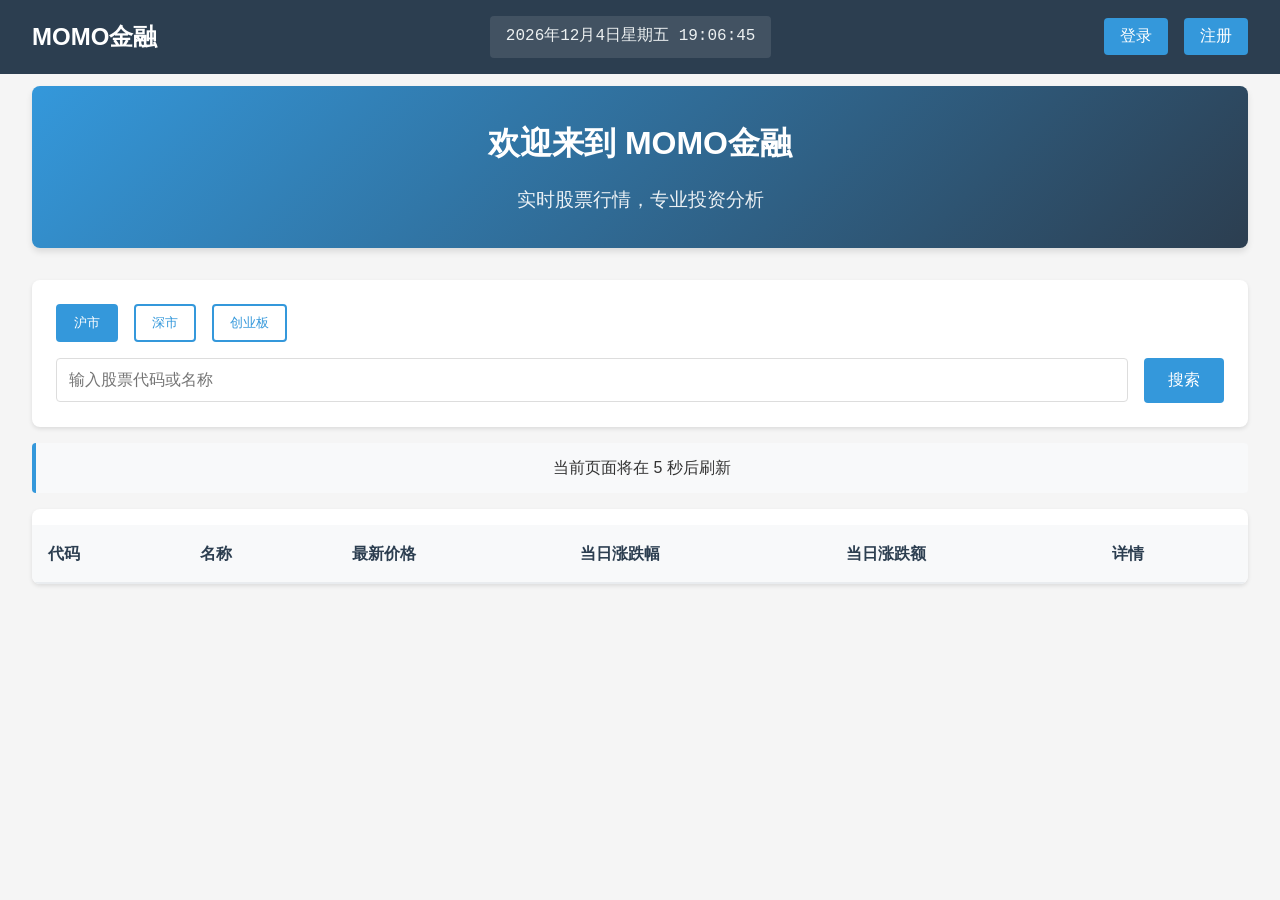
<file: html/index.html>
<!DOCTYPE html>
<html lang="zh-CN">
<head>
    <meta charset="UTF-8">
    <meta name="viewport" content="width=device-width, initial-scale=1.0">
    <title>MOMO金融 - 股票行情</title>
    <link rel="stylesheet" href="../css/style.css">
    <link rel="stylesheet" href="../css/guest.css">
</head>
<body>
    <!-- 导航栏 -->
    <nav class="navbar">
        <div class="navbar-brand">MOMO金融</div>
        <div class="navbar-clock" id="real-time-clock"></div>
        <div class="navbar-actions">
            <button id="login-btn">登录</button>
            <button id="register-btn">注册</button>
        </div>
    </nav>
    
    <!-- 主内容 -->
    <main class="main-content">
        <!-- 欢迎 -->
        <div class="welcome-section">
            <div class="welcome-title">欢迎来到 MOMO金融</div>
            <div class="welcome-subtitle">实时股票行情，专业投资分析</div>
        </div>

        <!-- 搜索区域 -->
        <div class="search-section">
            <div class="market-tabs">
                <button class="market-tab active" data-market="sh">沪市</button>
                <button class="market-tab" data-market="sz">深市</button>
                <button class="market-tab" data-market="cy">创业板</button>
            </div>
            <div class="stock-search">
                <input type="text" id="stock-search-input" placeholder="输入股票代码或名称">
                <button id="stock-search-btn">搜索</button>
            </div>
        </div>
        
        <!-- 刷新提示 -->
        <div class="refresh-notice">
            当前页面将在 <span id="refresh-countdown">5</span> 秒后刷新
        </div>
        
        <!-- 大盘表格 -->
        <div class="market-table-container">
            <table id="market-table">
                <thead>
                    <tr>
                        <th>代码</th>
                        <th>名称</th>
                        <th>最新价格</th>
                        <th>当日涨跌幅</th>
                        <th>当日涨跌额</th>
                        <th>详情</th>
                    </tr>
                </thead>
                <tbody id="market-table-body">
                    <!-- 动态填充 -->
                </tbody>
            </table>
        </div>
    </main>
    
    <!-- 股票详情模态框 -->
    <div id="stock-modal" class="modal hidden"></div>
    
    <script src="../js/jquery-3.6.0.min.js"></script>
    <script src="../js/chart.min.js"></script>
    <script src="../js/main.js"></script>
    <script src="../js/guest.js"></script>
</body>
</html>
</file>
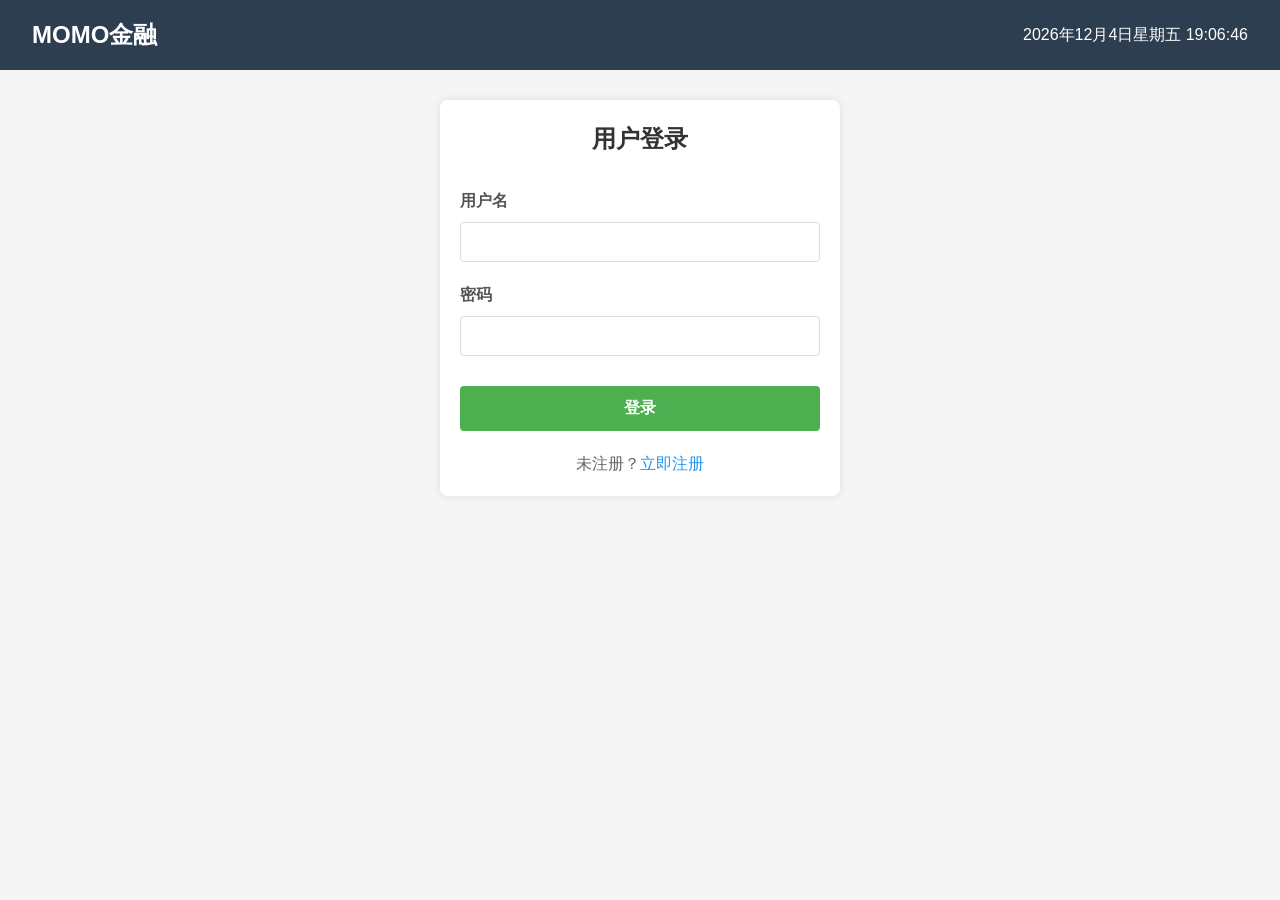
<file: html/login.html>
<!DOCTYPE html>
<html lang="zh-CN">
<head>
    <meta charset="UTF-8">
    <meta name="viewport" content="width=device-width, initial-scale=1.0">
    <title>登录 - MOMO金融</title>
    <link rel="stylesheet" href="../css/style.css">
    <link rel="stylesheet" href="../css/auth.css">
</head>
<body>
    <!-- 导航栏 -->
    <nav class="navbar">
        <div class="navbar-brand">MOMO金融</div>
        <div class="navbar-clock" id="real-time-clock"></div>
    </nav>

    <!-- 登录表单 -->
    <div class="auth-container">
        <h2 class="auth-title">用户登录</h2>
        <form id="login-form">
            <div class="auth-form">
                <div class="form-group">
                    <label>用户名</label>
                    <input type="text" id="username" name="username" required>
                </div>
                <div class="form-group">
                    <label>密码</label>
                    <input type="password" id="password" name="password" required>
                </div>
            </div>
            <div class="auth-actions">
                <button type="submit" class="btn-submit">登录</button>
            </div>
            <div class="auth-link">
                未注册？<a href="register.html">立即注册</a>
            </div>
        </form>
    </div>

    <script src="../js/jquery-3.6.0.min.js"></script>
    <script src="../js/main.js"></script>
    <script src="../js/auth.js"></script>
</body>
</html>
</file>
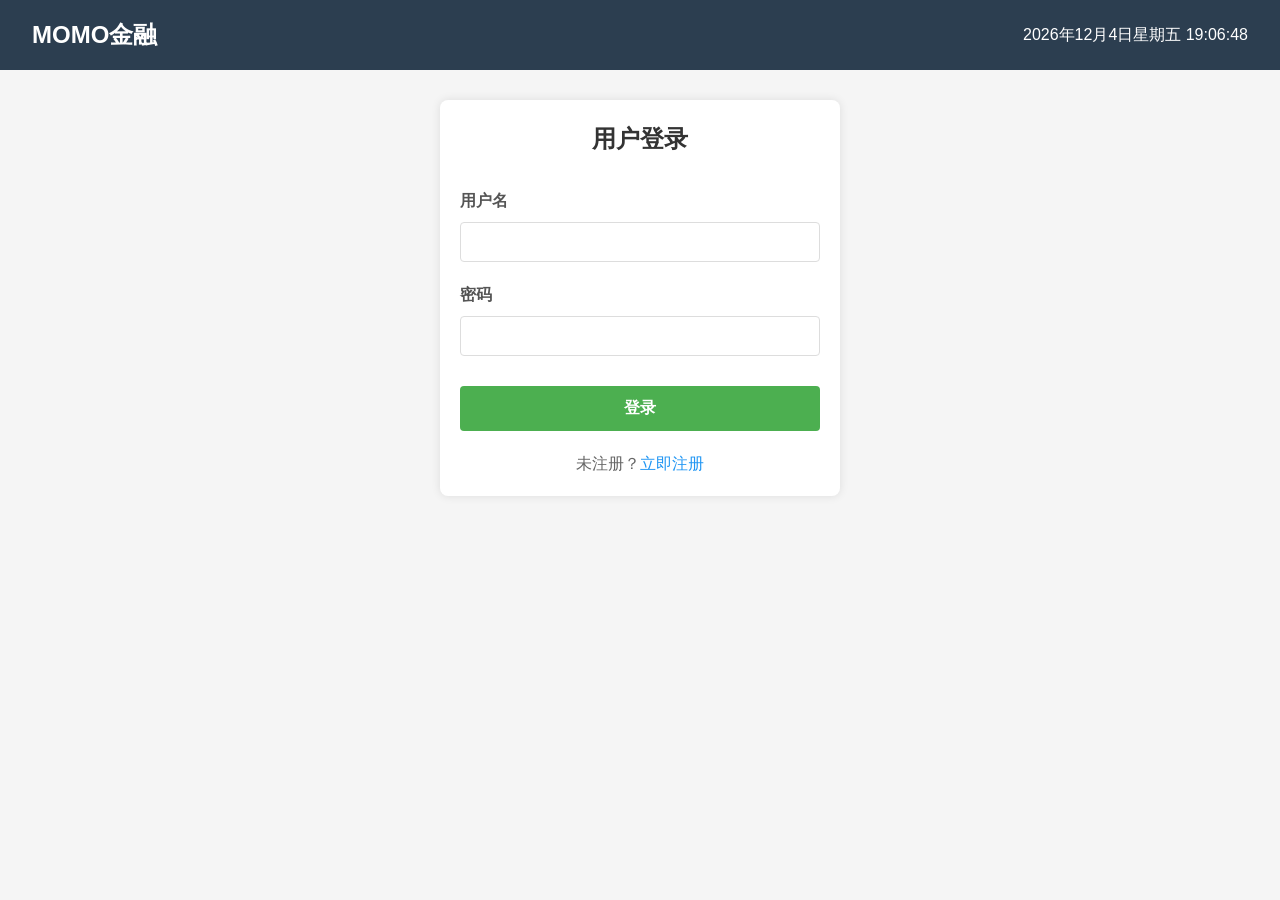
<file: html/portfolio.html>
<!DOCTYPE html>
<html lang="zh-CN">
<head>
    <meta charset="UTF-8">
    <meta name="viewport" content="width=device-width, initial-scale=1.0">
    <title>持仓查看 - MOMO金融</title>
    <link rel="stylesheet" href="../css/style.css">
    <link rel="stylesheet" href="../css/guest.css">
    <link rel="stylesheet" href="../css/user.css">
    <link rel="stylesheet" href="../css/portfolio.css">
</head>
<body>
    <!-- 导航栏 -->
    <nav class="navbar">
        <div class="navbar-brand">MOMO金融</div>
        <div class="navbar-clock" id="real-time-clock"></div>
        <div class="navbar-actions">
            <a href="user.html" class="nav-btn">首页</a>
            <a href="portfolio.html" class="nav-btn active">持仓查看</a>
            <a href="profile.html" class="nav-btn">我的</a>
        </div>
    </nav>

    <!-- 主内容区域 -->
    <main class="main-content">
        <!-- 页面标题 -->
        <div class="page-header">
            <h1>我的持仓</h1>
            <div class="user-info">
                欢迎，<span id="username-display">用户</span>！ | 
                账户余额：<span id="balance-display">0.00</span> 元
            </div>
        </div>

        <!-- 刷新提示 -->
        <div class="refresh-notice">
            当前页面将在 <span id="refresh-countdown">5</span> 秒后刷新
        </div>

        <!-- 持仓统计 -->
        <div class="portfolio-summary">
            <div class="summary-card">
                <div class="summary-label">持仓总数</div>
                <div class="summary-value" id="total-positions">0</div>
            </div>
            <div class="summary-card">
                <div class="summary-label">总成本</div>
                <div class="summary-value" id="total-cost">0.00</div>
            </div>
            <div class="summary-card">
                <div class="summary-label">总市值</div>
                <div class="summary-value" id="total-market-value">0.00</div>
            </div>
            <div class="summary-card">
                <div class="summary-label">总盈亏</div>
                <div class="summary-value" id="total-profit-loss">0.00</div>
            </div>
        </div>

        <!-- 持仓表格 -->
        <div class="portfolio-table-container">
            <div class="table-header">
                <h2>持仓明细</h2>
                <button id="refresh-btn" class="refresh-btn">手动刷新</button>
            </div>
            
            <div class="table-wrapper">
                <table id="portfolio-table">
                    <thead>
                        <tr>
                            <th>股票代码</th>
                            <th>股票名称</th>
                            <th>持仓数量</th>
                            <th>买入均价</th>
                            <th>最新价格</th>
                            <th>持仓成本</th>
                            <th>当前市值</th>
                            <th>盈亏金额</th>
                            <th>盈亏比例</th>
                        </tr>
                    </thead>
                    <tbody id="portfolio-table-body">
                        <!-- 动态填充 -->
                    </tbody>
                </table>
            </div>
            
            <!-- 空状态 -->
            <div id="empty-state" class="empty-state hidden">
                <div class="empty-icon">📊</div>
                <div class="empty-text">暂无持仓数据</div>
                <div class="empty-subtext">您还没有任何股票持仓</div>
                <a href="user.html" class="btn-primary">去交易</a>
            </div>
        </div>
    </main>

    <script src="../js/jquery-3.6.0.min.js"></script>
    <script src="../js/main.js"></script>
    <script src="../js/portfolio.js"></script>
</body>
</html>
</file>
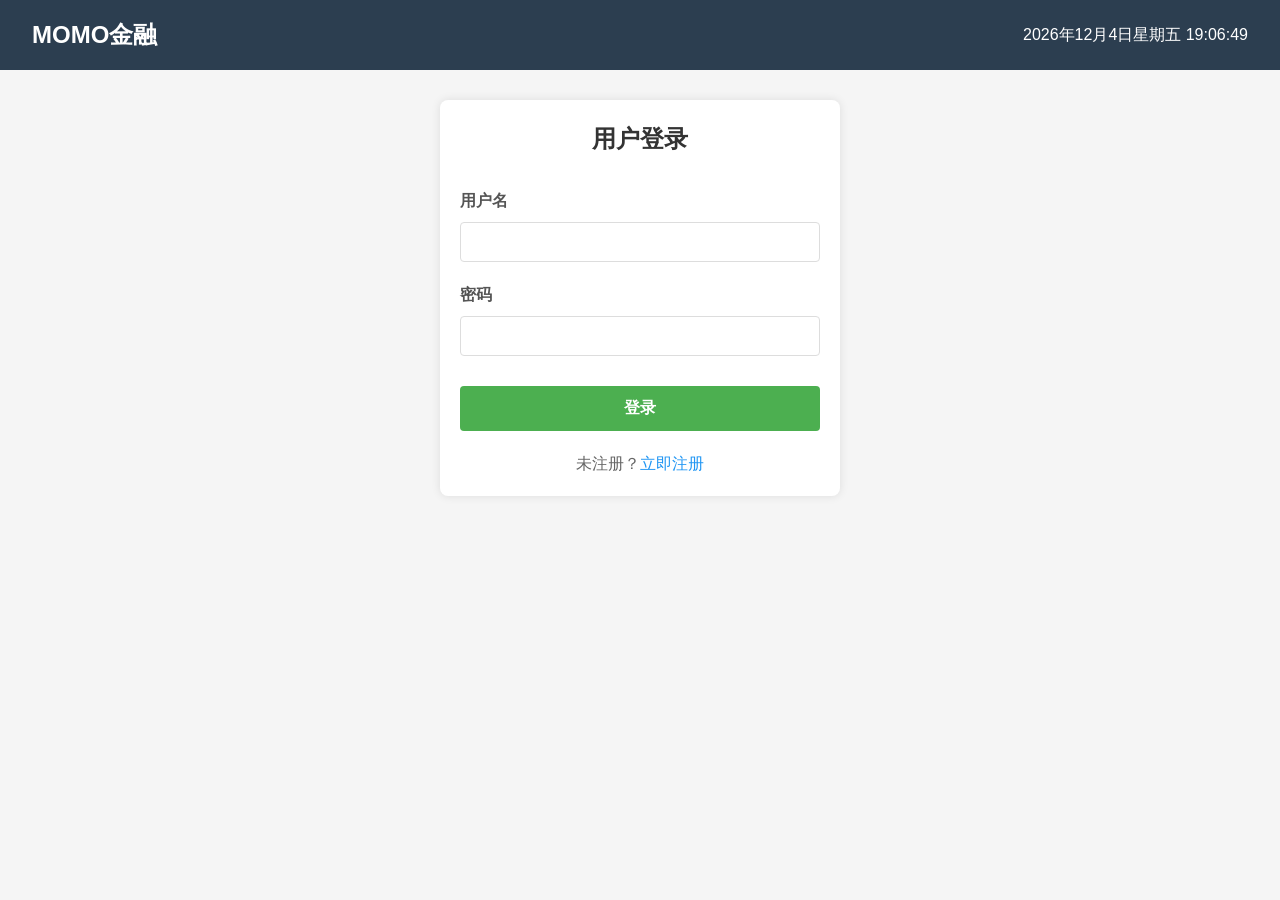
<file: html/profile.html>
<!DOCTYPE html>
<html lang="zh-CN">
<head>
    <meta charset="UTF-8">
    <meta name="viewport" content="width=device-width, initial-scale=1.0">
    <title>我的 - MOMO金融</title>
    <link rel="stylesheet" href="../css/style.css">
    <link rel="stylesheet" href="../css/guest.css">
    <link rel="stylesheet" href="../css/user.css">
    <link rel="stylesheet" href="../css/profile.css">
</head>
<body>
    <!-- 导航栏 -->
    <nav class="navbar">
        <div class="navbar-brand">MOMO金融</div>
        <div class="navbar-clock" id="real-time-clock"></div>
        <div class="navbar-actions">
            <a href="user.html" class="nav-btn">首页</a>
            <a href="portfolio.html" class="nav-btn">持仓查看</a>
            <a href="profile.html" class="nav-btn active">我的</a>
        </div>
    </nav>

    <!-- 主内容区域 -->
    <main class="main-content">
        <!-- 用户信息区域 -->
        <div class="profile-header">
            <div class="user-avatar">
                <div class="avatar-icon">👤</div>
            </div>
            <div class="user-details">
                <h1 class="username">
                    欢迎，<span id="username-display">用户</span>！
                </h1>
                <div class="account-info">
                    <div class="balance-display">
                        账户余额：<span id="balance-display">0.00</span> 元
                    </div>
                    <div class="join-date">
                        账户状态：正常
                    </div>
                </div>
            </div>
            <div class="profile-actions">
                <button id="logout-btn" class="logout-btn">注销账户</button>
            </div>
        </div>

        <!-- 账户统计 -->
        <div class="account-stats">
            <div class="stat-card">
                <div class="stat-label">总交易次数</div>
                <div class="stat-value" id="total-trades">0</div>
            </div>
            <div class="stat-card">
                <div class="stat-label">成功交易</div>
                <div class="stat-value" id="successful-trades">0</div>
            </div>
            <div class="stat-card">
                <div class="stat-label">委托中</div>
                <div class="stat-value" id="pending-trades">0</div>
            </div>
            <div class="stat-card">
                <div class="stat-label">最近交易</div>
                <div class="stat-value" id="last-trade-date">-</div>
            </div>
        </div>

        <!-- 交易记录 -->
        <div class="trade-records-container">
            <div class="records-header">
                <h2>交易记录</h2>
                <div class="filter-controls">
                    <select id="direction-filter" class="filter-select">
                        <option value="">全部方向</option>
                        <option value="0">买入</option>
                        <option value="1">卖出</option>
                    </select>
                    <select id="state-filter" class="filter-select">
                        <option value="">全部状态</option>
                        <option value="0">错误</option>
                        <option value="1">委托成功</option>
                        <option value="2">交易成功</option>
                        <option value="3">废单</option>
                        <option value="4">余额不足</option>
                        <option value="5">持仓不足</option>
                    </select>
                    <button id="refresh-records-btn" class="refresh-btn">刷新记录</button>
                </div>
            </div>
            
            <div class="table-wrapper">
                <table id="trade-records-table">
                    <thead>
                        <tr>
                            <th>交易时间</th>
                            <th>股票代码</th>
                            <th>股票名称</th>
                            <th>交易方向</th>
                            <th>挂单价格</th>
                            <th>成交价格</th>
                            <th>成交数量</th>
                            <th>成交金额</th>
                            <th>交易状态</th>
                            <th>交易单号</th>
                        </tr>
                    </thead>
                    <tbody id="trade-records-body">
                        <!-- 动态填充 -->
                    </tbody>
                </table>
            </div>
            
            <!-- 空状态 -->
            <div id="empty-records" class="empty-state hidden">
                <div class="empty-icon">📋</div>
                <div class="empty-text">暂无交易记录</div>
                <div class="empty-subtext">您还没有进行过任何交易</div>
                <a href="user.html" class="btn-primary">去交易</a>
            </div>
        </div>
    </main>

    <!-- 注销模态框 -->
    <div id="logout-modal" class="modal hidden">
        <div class="modal-content logout-modal-content">
            <div class="modal-header">
                <h3 class="modal-title">确认注销</h3>
            </div>
            <div class="modal-body">
                <div class="logout-warning">
                    <div class="warning-icon">⚠️</div>
                    <div class="warning-text">
                        <p>您确定要注销当前账户吗？</p>
                        <p>注销后将返回游客界面，需要重新登录才能继续交易。</p>
                    </div>
                </div>
            </div>
            <div class="modal-footer">
                <button id="cancel-logout-btn" class="btn-cancel">取消</button>
                <button id="confirm-logout-btn" class="btn-danger">确认注销</button>
            </div>
        </div>
    </div>

    <!-- JavaScript 文件 -->
    <script src="../js/jquery-3.6.0.min.js"></script>
    <script src="../js/main.js"></script>
    <script src="../js/profile.js"></script>
</body>
</html>
</file>
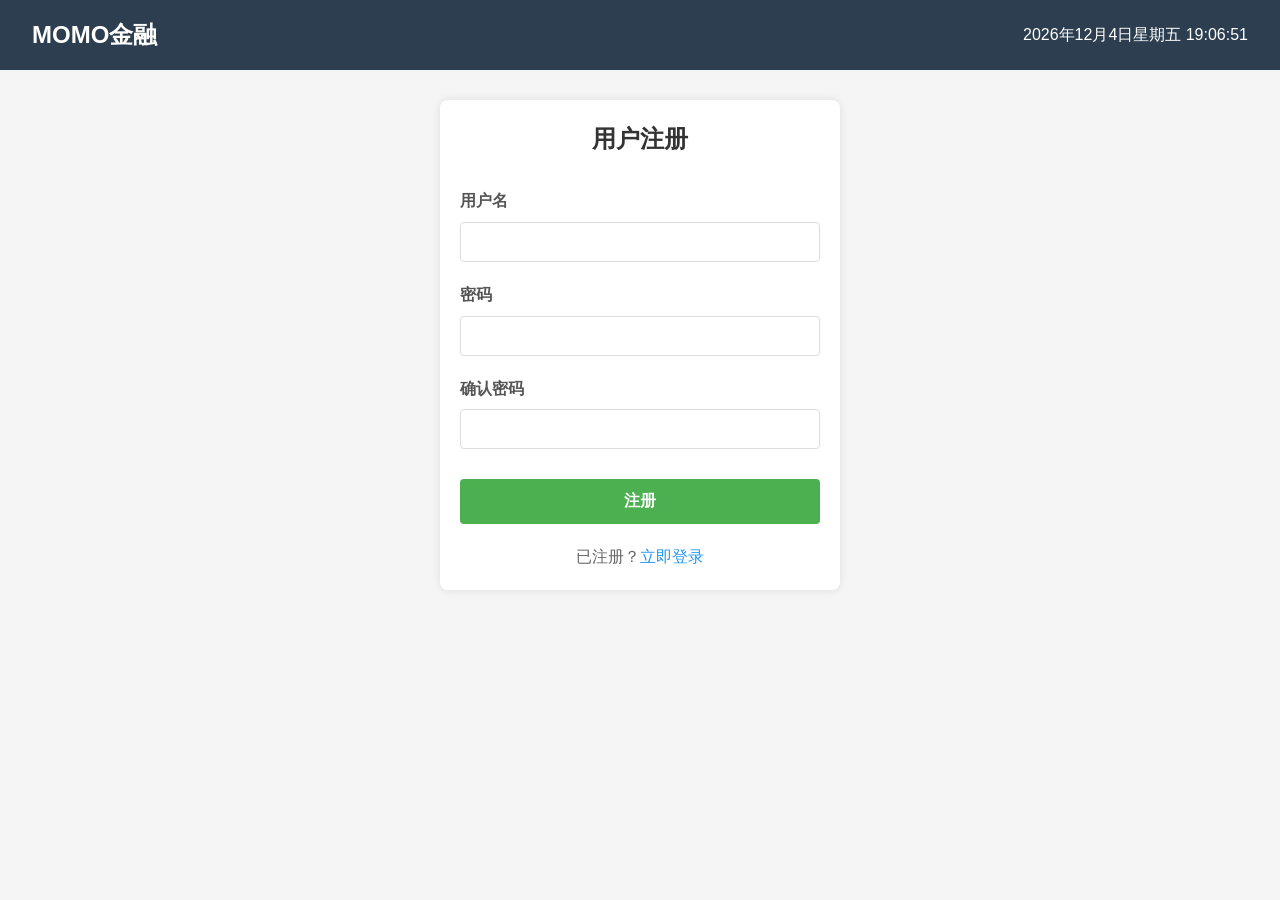
<file: html/register.html>
<!DOCTYPE html>
<html lang="zh-CN">
<head>
    <meta charset="UTF-8">
    <meta name="viewport" content="width=device-width, initial-scale=1.0">
    <title>注册 - MOMO金融</title>
    <link rel="stylesheet" href="../css/style.css">
    <link rel="stylesheet" href="../css/auth.css">
</head>
<body>
    <!-- 导航栏 -->
    <nav class="navbar">
        <div class="navbar-brand">MOMO金融</div>
        <div class="navbar-clock" id="real-time-clock"></div>
    </nav>

    <!-- 注册表单 -->
    <div class="auth-container">
        <h2 class="auth-title">用户注册</h2>
        <form id="register-form">
            <div class="auth-form">
                <div class="form-group">
                    <label>用户名</label>
                    <input type="text" id="username" name="username" required>
                </div>
                <div class="form-group">
                    <label>密码</label>
                    <input type="password" id="password" name="password" required>
                </div>
                <div class="form-group">
                    <label>确认密码</label>
                    <input type="password" id="confirm-password" name="confirm-password" required>
                </div>
            </div>
            <div class="auth-actions">
                <button type="submit" class="btn-submit">注册</button>
            </div>
            <div class="auth-link">
                已注册？<a href="login.html">立即登录</a>
            </div>
        </form>
    </div>

    <script src="../js/jquery-3.6.0.min.js"></script>
    <script src="../js/main.js"></script>
    <script src="../js/auth.js"></script>
</body>
</html>
</file>
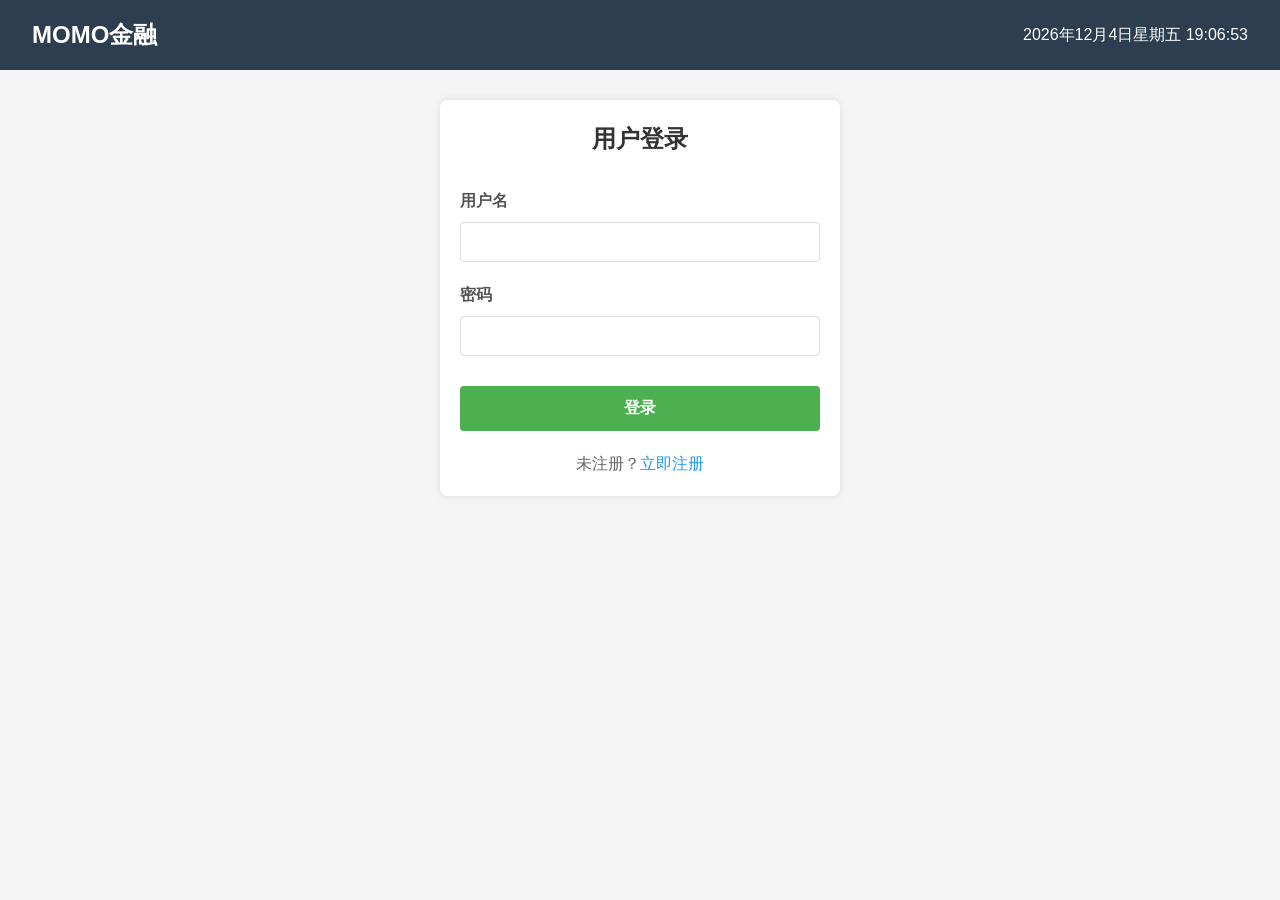
<file: html/user.html>
<!DOCTYPE html>
<html lang="zh-CN">
<head>
    <meta charset="UTF-8">
    <meta name="viewport" content="width=device-width, initial-scale=1.0">
    <title>用户主页 - MOMO金融</title>
    <link rel="stylesheet" href="../css/style.css">
    <link rel="stylesheet" href="../css/guest.css">
    <link rel="stylesheet" href="../css/user.css">
</head>
<body>
    <!-- 导航栏 -->
    <nav class="navbar">
        <div class="navbar-brand">MOMO金融</div>
        <div class="navbar-clock" id="real-time-clock"></div>
        <div class="navbar-actions">
            <a href="user.html" class="nav-btn active">首页</a>
            <a href="portfolio.html" class="nav-btn">持仓查看</a>
            <a href="profile.html" class="nav-btn">我的</a>
        </div>
    </nav>

    <!-- 主内容区域 -->
    <main class="main-content">
        <!-- 用户信息区域 -->
        <div class="user-info-section">
            <div class="user-welcome">
                欢迎，<span id="username-display">用户</span>！
            </div>
            <div class="account-balance">
                账户余额：<span id="balance-display">0.00</span> 元
            </div>
        </div>

        <!-- 搜索区域 -->
        <div class="search-section">
            <div class="market-tabs">
                <button class="market-tab active" data-market="sh">沪市</button>
                <button class="market-tab" data-market="sz">深市</button>
                <button class="market-tab" data-market="cy">创业板</button>
            </div>
            <div class="stock-search">
                <input type="text" id="stock-search-input" placeholder="输入股票代码或名称">
                <button id="stock-search-btn">搜索</button>
            </div>
        </div>

        <!-- 刷新提示 -->
        <div class="refresh-notice">
            当前页面将在 <span id="refresh-countdown">5</span> 秒后刷新
        </div>

        <!-- 大盘表格 -->
        <div class="market-table-container">
            <table id="market-table">
                <thead>
                    <tr>
                        <th>代码</th>
                        <th>名称</th>
                        <th>最新价格</th>
                        <th>当日涨跌幅</th>
                        <th>当日涨跌额</th>
                        <th>详情</th>
                        <th>交易</th>
                    </tr>
                </thead>
                <tbody id="market-table-body">
                    <!-- 动态填充 -->
                </tbody>
            </table>
        </div>
    </main>

    <!-- 股票详情模态框 -->
    <div id="stock-modal" class="modal hidden"></div>

    <!-- 交易模态框 -->
    <div id="trade-modal" class="modal hidden">
        <div class="modal-content">
            <div class="modal-header">
                <h3 class="modal-title">股票交易</h3>
                <button class="close-btn" id="trade-close-btn">&times;</button>
            </div>
            <div class="modal-body">
                <div class="trade-info">
                    <div class="stock-details">
                        <span id="trade-stock-name">股票名称</span> <span id="trade-stock-code">(代码)</span>
                    </div>
                    <div class="current-price">
                        当前价格：<span id="trade-current-price">0.00</span> 元
                    </div>
                </div>

                <form id="trade-form">
                    <div class="form-group">
                        <label for="trade-type">交易类型：</label>
                        <select id="trade-type" required>
                            <option value="">请选择交易类型</option>
                            <option value="buy">买入</option>
                            <option value="sell">卖出</option>
                        </select>
                    </div>

                    <div class="form-group">
                        <label for="trade-quantity">数量（股）：</label>
                        <input 
                            type="number" 
                            id="trade-quantity" 
                            min="100" 
                            step="100" 
                            required 
                            placeholder="请输入100的倍数"
                            title="数量必须是100的整数倍"
                        >
                        <small>注：数量必须为100的整数倍</small>
                    </div>

                    <div class="form-group">
                        <label for="trade-price">价格（元）：</label>
                        <input 
                            type="number" 
                            id="trade-price" 
                            min="0.01" 
                            step="0.01"
                            required 
                            placeholder="请输入交易价格"
                            title="请输入有效的价格"
                        >
                        <small>注：价格最多保留2位小数</small>
                    </div>

                    <div class="trade-summary">
                        <div>预计金额：<span id="estimated-amount">0.00</span> 元</div>
                        <div>账户余额：<span id="modal-balance">0.00</span> 元</div>
                    </div>

                    <div class="form-actions">
                        <button type="button" id="cancel-trade-btn" class="btn-cancel">取消</button>
                        <button type="submit" id="confirm-trade-btn" class="btn-confirm">确认交易</button>
                    </div>
                </form>
                
                <div id="trade-message" class="trade-message"></div>
            </div>
        </div>
    </div>

    <script src="../js/jquery-3.6.0.min.js"></script>
    <script src="../js/chart.min.js"></script>
    <script src="../js/main.js"></script>
    <script src="../js/user.js"></script>
</body>
</html>
</file>
<file: css/style.css>
/**
 * style.css - 全局基础样式
 */

/* 全局基础样式 */
* {
    margin: 0;
    padding: 0;
    box-sizing: border-box;
    font-family: 'Arial', sans-serif;
}

body {
    background-color: #f5f5f5;
    color: #333;
    line-height: 1.6;
}

/* 导航栏样式 */
.navbar {
    display: flex;
    justify-content: space-between;
    align-items: center;
    padding: 1rem 2rem;
    background-color: #2c3e50;
    color: white;
    position: fixed;
    top: 0;
    left: 0;
    right: 0;
    z-index: 1000;
}

.navbar-brand {
    font-size: 1.5rem;
    font-weight: bold;
}

.navbar-actions {
    display: flex;
    align-items: center;
}

/* 基础按钮样式（只用于游客页面） */
.navbar-actions .basic-btn {
    margin-left: 1rem;
    padding: 0.5rem 1rem;
    border: none;
    border-radius: 4px;
    cursor: pointer;
    background-color: #3498db;
    color: white;
    text-decoration: none;
    transition: background-color 0.3s, color 0.3s;
}

.navbar-actions .basic-btn:hover {
    background-color: #2980b9;
    color: #ecf0f1;
}

/* 登录注册按钮专用样式 */
#login-btn,
#register-btn {
    padding: 0.5rem 1rem;
    border: none;
    border-radius: 4px;
    font-size: 1rem;
    cursor: pointer;
    transition: background-color 0.3s, color 0.3s;
    background-color: #3498db;
    color: white;
    text-decoration: none;
    display: inline-block;
}

#login-btn {
    margin-right: 1rem;
}

#login-btn:hover,
#register-btn:hover {
    background-color: #2980b9;
    color: #ecf0f1;
}

/* 表格基础样式 */
table {
    width: 100%;
    border-collapse: collapse;
    margin-top: 1rem;
}

th, td {
    padding: 0.75rem;
    text-align: left;
    border-bottom: 1px solid #ddd;
}

th {
    background-color: #f2f2f2;
    font-weight: bold;
}

/* 工具类 */
.hidden {
    display: none !important;
}

/* 主内容区域（避免被导航栏遮挡） */
.main-content {
    margin-top: 70px;
    padding: 1rem 2rem;
}

/* 模态框基础样式 */
.modal {
    display: none;
    position: fixed;
    top: 0;
    left: 0;
    right: 0;
    bottom: 0;
    background-color: rgba(0, 0, 0, 0.5);
    justify-content: center;
    align-items: center;
    z-index: 1001;
}

.modal-content {
    background-color: #fff;
    padding: 20px;
    border-radius: 8px;
    min-width: 400px;
    box-shadow: 0 4px 20px rgba(0, 0, 0, 0.1);
    position: relative;
}

.modal-header {
    display: flex;
    justify-content: space-between;
    align-items: center;
    margin-bottom: 1rem;
}

.modal-title {
    font-size: 1.5rem;
    margin: 0;
}

.modal-body {
    margin-top: 15px;
}

/* 基础关闭按钮样式 */
.close-btn {
    background: none;
    border: none;
    font-size: 1.5rem;
    cursor: pointer;
    color: #333;
    width: 30px;
    height: 30px;
    display: flex;
    align-items: center;
    justify-content: center;
    border-radius: 50%;
    transition: all 0.3s;
}

.close-btn:hover {
    background: #f0f0f0;
    color: #e74c3c;
}

/* 响应式设计 */
@media (max-width: 768px) {
    .navbar {
        flex-direction: column;
        padding: 1rem;
    }
    
    .navbar-actions {
        margin-top: 1rem;
    }
    
    #login-btn,
    #register-btn {
        width: auto;
        margin: 0.25rem;
    }
    
    .main-content {
        margin-top: 120px;
        padding: 1rem;
    }
    
    .modal-content {
        width: 95%;
        min-width: auto;
        margin: 1rem;
    }
}
</file>
<file: css/guest.css>
/**
 * guest.css - 游客页面专用样式 - 简化版
 */

/* 欢迎区域 */
.welcome-section {
    background: linear-gradient(135deg, #3498db, #2c3e50);
    color: white;
    padding: 2rem;
    border-radius: 8px;
    margin-bottom: 2rem;
    box-shadow: 0 4px 6px rgba(0, 0, 0, 0.1);
    text-align: center;
}

.welcome-title {
    font-size: 2rem;
    margin-bottom: 1rem;
    font-weight: bold;
}

.welcome-subtitle {
    font-size: 1.2rem;
    opacity: 0.9;
}

/* 搜索区域 */
.search-section {
    background: white;
    padding: 1.5rem;
    border-radius: 8px;
    margin-bottom: 1rem;
    box-shadow: 0 2px 4px rgba(0, 0, 0, 0.1);
}

.market-tabs {
    display: flex;
    gap: 1rem;
    margin-bottom: 1rem;
}

.market-tab {
    padding: 0.5rem 1rem;
    border: 2px solid #3498db;
    background: white;
    color: #3498db;
    border-radius: 4px;
    cursor: pointer;
    transition: all 0.3s;
    font-weight: 500;
}

.market-tab.active {
    background: #3498db;
    color: white;
}

.market-tab:hover {
    background: #3498db;
    color: white;
    transform: translateY(-1px);
    box-shadow: 0 2px 4px rgba(52, 152, 219, 0.3);
}

.stock-search {
    display: flex;
    gap: 1rem;
    align-items: center;
}

.stock-search input {
    flex: 1;
    padding: 0.75rem;
    border: 1px solid #ddd;
    border-radius: 4px;
    font-size: 1rem;
    transition: border-color 0.3s;
}

.stock-search input:focus {
    outline: none;
    border-color: #3498db;
    box-shadow: 0 0 0 2px rgba(52, 152, 219, 0.2);
}

.stock-search button {
    padding: 0.75rem 1.5rem;
    background: #3498db;
    color: white;
    border: none;
    border-radius: 4px;
    cursor: pointer;
    font-size: 1rem;
    transition: all 0.3s;
    font-weight: 500;
}

.stock-search button:hover {
    background: #2980b9;
    transform: translateY(-1px);
    box-shadow: 0 2px 4px rgba(0, 0, 0, 0.2);
}

/* 刷新提示 */
.refresh-notice {
    background: #f8f9fa;
    padding: 0.75rem;
    border-radius: 4px;
    text-align: center;
    margin-bottom: 1rem;
    border-left: 4px solid #3498db;
    font-weight: 500;
}

/* 市场表格 */
.market-table-container {
    background: white;
    border-radius: 8px;
    overflow: hidden;
    box-shadow: 0 2px 4px rgba(0, 0, 0, 0.1);
}

#market-table {
    width: 100%;
    border-collapse: collapse;
}

#market-table th {
    background: #f8f9fa;
    padding: 1rem;
    text-align: left;
    font-weight: 600;
    border-bottom: 2px solid #e9ecef;
    color: #2c3e50;
}

#market-table td {
    padding: 0.75rem 1rem;
    border-bottom: 1px solid #e9ecef;
    vertical-align: middle;
    transition: background-color 0.3s;
}

#market-table tr:hover {
    background: #f8f9fa;
}

/* 价格涨跌样式 */
.price-up {
    color: #e74c3c;
    font-weight: bold;
}

.price-down {
    color: #27ae60;
    font-weight: bold;
}

/* 游客页面专用按钮样式 */
.detail-btn {
    background: #17a2b8;
    color: white;
    border: none;
    padding: 0.5rem 1rem;
    border-radius: 4px;
    cursor: pointer;
    font-size: 0.9rem;
    transition: all 0.3s;
    font-weight: 500;
}

.detail-btn:hover {
    background: #138496;
    transform: translateY(-1px);
    box-shadow: 0 2px 4px rgba(0, 0, 0, 0.2);
}

/* 导航栏时钟样式 */
.navbar-clock {
    font-family: 'Courier New', monospace;
    font-size: 1rem;
    color: #ecf0f1;
    background: rgba(255, 255, 255, 0.1);
    padding: 0.5rem 1rem;
    border-radius: 4px;
}

/* 登录注册按钮样式优化 */
#login-btn,
#register-btn {
    padding: 0.5rem 1rem;
    border: none;
    border-radius: 4px;
    font-size: 1rem;
    cursor: pointer;
    transition: all 0.3s;
    background-color: #3498db;
    color: white;
    text-decoration: none;
    display: inline-block;
    font-weight: 500;
}

#login-btn {
    margin-right: 1rem;
}

#login-btn:hover,
#register-btn:hover {
    background-color: #2980b9;
    color: #ecf0f1;
    transform: translateY(-1px);
    box-shadow: 0 2px 4px rgba(0, 0, 0, 0.2);
}

/* 股票详情模态框专用样式 */
#stock-modal .modal-content {
    width: 90%;
    max-width: 800px;
    background: white;
    border-radius: 8px;
    padding: 0;
    overflow: hidden;
    box-shadow: 0 4px 20px rgba(0, 0, 0, 0.3);
}

#stock-modal .modal-header {
    background: #3498db;
    color: white;
    padding: 1rem 1.5rem;
    display: flex;
    justify-content: space-between;
    align-items: center;
}

#stock-modal .modal-title {
    margin: 0;
    font-size: 1.3rem;
}

#stock-modal .close-btn {
    background: none;
    border: none;
    color: white;
    font-size: 1.8rem;
    cursor: pointer;
    padding: 0;
    width: 30px;
    height: 30px;
    display: flex;
    align-items: center;
    justify-content: center;
    border-radius: 50%;
    transition: background-color 0.3s;
}

#stock-modal .close-btn:hover {
    background: rgba(255, 255, 255, 0.2);
}

#stock-modal .modal-body {
    padding: 1.5rem;
}

.chart-container {
    height: 400px;
    margin-bottom: 1rem;
    position: relative;
    background: #fafafa;
    border-radius: 4px;
    border: 1px solid #e9ecef;
}

/* 响应式设计 */
@media (max-width: 768px) {
    .welcome-section {
        padding: 1rem;
    }
    
    .welcome-title {
        font-size: 1.5rem;
    }
    
    .welcome-subtitle {
        font-size: 1rem;
    }
    
    .search-section {
        padding: 1rem;
    }
    
    .market-tabs {
        flex-wrap: wrap;
        gap: 0.5rem;
    }
    
    .stock-search {
        flex-direction: column;
        gap: 0.5rem;
    }
    
    .stock-search input,
    .stock-search button {
        width: 100%;
    }
    
    #stock-modal .modal-content {
        width: 95%;
        margin: 1rem;
    }
    
    .chart-container {
        height: 300px;
    }
    
    #market-table th,
    #market-table td {
        padding: 0.5rem;
        font-size: 0.9rem;
    }
}
</file>
<file: css/auth.css>
/**
 * auth.css - 登录/注册页面样式
 */

.auth-container {
    max-width: 400px;
    margin: 100px auto;
    padding: 20px;
    background-color: #fff;
    border-radius: 8px;
    box-shadow: 0 0 10px rgba(0, 0, 0, 0.1);
}

.auth-title {
    text-align: center;
    margin-bottom: 30px;
    color: #333;
}

.auth-form .form-group {
    margin-bottom: 20px;
}

.auth-form label {
    display: block;
    margin-bottom: 8px;
    font-weight: bold;
    color: #555;
}

.auth-form input {
    width: 100%;
    padding: 10px;
    border: 1px solid #ddd;
    border-radius: 4px;
    font-size: 16px;
}

.auth-actions {
    margin-top: 30px;
}

.btn-submit {
    width: 100%;
    padding: 12px;
    background-color: #4CAF50;
    color: white;
    border: none;
    border-radius: 4px;
    cursor: pointer;
    font-size: 16px;
    font-weight: bold;
}

.btn-submit:hover {
    background-color: #45a049;
}

.auth-link {
    text-align: center;
    margin-top: 20px;
    color: #666;
}

.auth-link a {
    color: #2196F3;
    text-decoration: none;
}

.auth-link a:hover {
    text-decoration: underline;
}
</file>
<file: css/user.css>
/**
 * user.css - 用户页面专用样式
 */

/* 用户信息区域 */
.user-info-section {
    background: linear-gradient(135deg, #3498db, #2c3e50);
    color: white;
    padding: 2rem;
    border-radius: 8px;
    margin-bottom: 2rem;
    box-shadow: 0 4px 6px rgba(0, 0, 0, 0.1);
}

.user-welcome {
    font-size: 1.5rem;
    margin-bottom: 1rem;
}

.account-balance {
    font-size: 1.2rem;
    font-weight: bold;
}

/* 搜索区域 */
.search-section {
    background: white;
    padding: 1.5rem;
    border-radius: 8px;
    margin-bottom: 1rem;
    box-shadow: 0 2px 4px rgba(0, 0, 0, 0.1);
}

.market-tabs {
    display: flex;
    gap: 1rem;
    margin-bottom: 1rem;
}

.market-tab {
    padding: 0.5rem 1rem;
    border: 2px solid #3498db;
    background: white;
    color: #3498db;
    border-radius: 4px;
    cursor: pointer;
    transition: all 0.3s;
}

.market-tab.active {
    background: #3498db;
    color: white;
}

.market-tab:hover {
    background: #3498db;
    color: white;
}

.stock-search {
    display: flex;
    gap: 1rem;
    align-items: center;
}

.stock-search input {
    flex: 1;
    padding: 0.75rem;
    border: 1px solid #ddd;
    border-radius: 4px;
    font-size: 1rem;
}

.stock-search button {
    padding: 0.75rem 1.5rem;
    background: #3498db;
    color: white;
    border: none;
    border-radius: 4px;
    cursor: pointer;
    font-size: 1rem;
    transition: background-color 0.3s;
}

.stock-search button:hover {
    background: #2980b9;
}

/* 刷新提示 */
.refresh-notice {
    background: #f8f9fa;
    padding: 0.75rem;
    border-radius: 4px;
    text-align: center;
    margin-bottom: 1rem;
    border-left: 4px solid #3498db;
}

/* 市场表格 */
.market-table-container {
    background: white;
    border-radius: 8px;
    overflow: hidden;
    box-shadow: 0 2px 4px rgba(0, 0, 0, 0.1);
}

#market-table {
    width: 100%;
    border-collapse: collapse;
}

#market-table th {
    background: #f8f9fa;
    padding: 1rem;
    text-align: left;
    font-weight: 600;
    border-bottom: 2px solid #e9ecef;
}

#market-table td {
    padding: 0.75rem 1rem;
    border-bottom: 1px solid #e9ecef;
    vertical-align: middle;
}

#market-table tr:hover {
    background: #f8f9fa;
}

/* 价格涨跌样式 */
.price-up {
    color: #e74c3c;
    font-weight: bold;
}

.price-down {
    color: #27ae60;
    font-weight: bold;
}

/* 用户页面专用按钮样式 */
.btn-detail {
    background: #17a2b8;
    color: white;
    border: none;
    padding: 0.5rem 1rem;
    border-radius: 4px;
    cursor: pointer;
    font-size: 0.9rem;
    transition: all 0.3s;
}

.btn-detail:hover {
    background: #138496;
    transform: translateY(-1px);
    box-shadow: 0 2px 4px rgba(0, 0, 0, 0.2);
}

.btn-trade {
    background: #17a2b8;
    /* background: #28a745; */
    color: white;
    border: none;
    padding: 0.5rem 1rem;
    border-radius: 4px;
    cursor: pointer;
    font-size: 0.9rem;
    transition: all 0.3s;
}

.btn-trade:hover {
    background: #138496;
    /* background: #218838; */
    transform: translateY(-1px);
    box-shadow: 0 2px 4px rgba(0, 0, 0, 0.2);
}

/* 导航按钮样式 */
.nav-btn {
    padding: 0.5rem 1rem;
    margin-left: 1rem;
    background: #3498db;
    color: white !important;
    text-decoration: none;
    border-radius: 4px;
    transition: all 0.3s;
}

.nav-btn:hover {
    background: #2980b9;
    transform: translateY(-1px);
}

.nav-btn.active {
    background: #2c3e50;
}

/* 股票详情模态框专用样式 */
#stock-modal .modal-content {
    width: 90%;
    max-width: 800px;
    background: white;
    border-radius: 8px;
    padding: 0;
    overflow: hidden;
    box-shadow: 0 4px 20px rgba(0, 0, 0, 0.3);
}

#stock-modal .modal-header {
    background: #3498db;
    color: white;
    padding: 1rem 1.5rem;
    display: flex;
    justify-content: space-between;
    align-items: center;
}

#stock-modal .modal-title {
    margin: 0;
    font-size: 1.3rem;
}

.btn-close-stock {
    background: none;
    border: none;
    color: white;
    font-size: 1.8rem;
    cursor: pointer;
    padding: 0;
    width: 30px;
    height: 30px;
    display: flex;
    align-items: center;
    justify-content: center;
    border-radius: 50%;
    transition: background-color 0.3s;
}

.btn-close-stock:hover {
    background: rgba(255, 255, 255, 0.2);
}

#stock-modal .modal-body {
    padding: 1.5rem;
}

.chart-container {
    height: 400px;
    margin-bottom: 1rem;
    position: relative;
}

/* 交易模态框样式优化 */
#trade-modal .modal-content {
    width: 450px;
    background: white;
    border-radius: 8px;
    padding: 0;
    overflow: hidden;
    box-shadow: 0 4px 20px rgba(0, 0, 0, 0.3);
}

#trade-modal .modal-header {
    /* background: #28a745; */
    background-color: #3498db;
    color: white;
    padding: 1rem 1.5rem;
}

#trade-modal .modal-title {
    margin: 0;
    font-size: 1.3rem;
}

#trade-modal .modal-body {
    padding: 1.5rem;
}

.trade-info {
    background: #f8f9fa;
    padding: 1rem;
    border-radius: 4px;
    margin-bottom: 1.5rem;
}

.stock-details {
    font-size: 1.1rem;
    font-weight: bold;
    color: #2c3e50;
    margin-bottom: 0.5rem;
}

.current-price {
    /* color: #28a745; */
    color: #721c24;
    font-weight: bold;
}

.form-group {
    margin-bottom: 1rem;
}

.form-group label {
    display: block;
    margin-bottom: 0.5rem;
    font-weight: 600;
    color: #2c3e50;
}

.form-group input,
.form-group select {
    width: 100%;
    padding: 0.75rem;
    border: 1px solid #ddd;
    border-radius: 4px;
    font-size: 1rem;
    transition: border-color 0.3s;
}

.form-group input:focus,
.form-group select:focus {
    outline: none;
    border-color: #28a745;
    box-shadow: 0 0 0 2px rgba(40, 167, 69, 0.2);
}

.form-group small {
    color: #6c757d;
    font-size: 0.8rem;
}

.trade-summary {
    background: #e9f7ef;
    padding: 1rem;
    border-radius: 4px;
    margin-bottom: 1.5rem;
}

.trade-summary div {
    margin-bottom: 0.5rem;
    font-weight: 500;
}

.trade-summary div:last-child {
    margin-bottom: 0;
}

.form-actions {
    display: flex;
    gap: 1rem;
    justify-content: flex-end;
}

.btn-cancel {
    padding: 0.75rem 1.5rem;
    background: #6c757d;
    color: white;
    border: none;
    border-radius: 4px;
    cursor: pointer;
    font-size: 1rem;
    transition: all 0.3s;
}

.btn-cancel:hover {
    background: #5a6268;
    transform: translateY(-1px);
}

.btn-confirm {
    padding: 0.75rem 1.5rem;
    background: #28a745;
    color: white;
    border: none;
    border-radius: 4px;
    cursor: pointer;
    font-size: 1rem;
    transition: all 0.3s;
}

.btn-confirm:hover {
    background: #218838;
    transform: translateY(-1px);
}

.btn-confirm:disabled {
    background: #6c757d;
    cursor: not-allowed;
    transform: none;
}

/* 交易消息样式 */
.trade-message {
    margin-top: 1rem;
    padding: 0.75rem;
    border-radius: 4px;
    font-weight: bold;
    text-align: center;
    display: none;
}

.trade-message:not(:empty) {
    display: block;
}

.trade-message.success {
    background: #d4edda;
    color: #155724;
    border: 1px solid #c3e6cb;
}

.trade-message.error {
    background: #f8d7da;
    color: #721c24;
    border: 1px solid #f5c6cb;
}

.trade-message.warning {
    background: #fff3cd;
    color: #856404;
    border: 1px solid #ffeaa7;
}

/* 时钟样式 */
.navbar-clock {
    font-family: 'Courier New', monospace;
    font-size: 1rem;
    color: #ecf0f1;
    background: rgba(255, 255, 255, 0.1);
    padding: 0.5rem 1rem;
    border-radius: 4px;
}

/* 响应式设计 */
@media (max-width: 768px) {
    .main-content {
        padding: 1rem;
    }
    
    .user-info-section {
        padding: 1rem;
    }
    
    .search-section {
        padding: 1rem;
    }
    
    .market-tabs {
        flex-wrap: wrap;
    }
    
    .stock-search {
        flex-direction: column;
        gap: 0.5rem;
    }
    
    .stock-search input,
    .stock-search button {
        width: 100%;
    }
    
    #stock-modal .modal-content,
    #trade-modal .modal-content {
        width: 95%;
        margin: 1rem;
    }
    
    .chart-container {
        height: 300px;
    }
    
    .form-actions {
        flex-direction: column;
    }
    
    .form-actions button {
        width: 100%;
    }
}
</file>
<file: css/portfolio.css>
/**
 * portfolio.css - 持仓查看页面专用样式
 */

/* 页面头部 */
.page-header {
    background: linear-gradient(135deg, #2c3e50, #3498db);
    color: white;
    padding: 2rem;
    border-radius: 8px;
    margin-bottom: 2rem;
    box-shadow: 0 4px 6px rgba(0, 0, 0, 0.1);
}

.page-header h1 {
    margin: 0 0 1rem 0;
    font-size: 2rem;
    font-weight: 600;
}

.user-info {
    font-size: 1.1rem;
    opacity: 0.9;
}

/* 持仓统计卡片 */
.portfolio-summary {
    display: grid;
    grid-template-columns: repeat(auto-fit, minmax(200px, 1fr));
    gap: 1.5rem;
    margin-bottom: 2rem;
}

.summary-card {
    background: white;
    padding: 1.5rem;
    border-radius: 8px;
    box-shadow: 0 2px 4px rgba(0, 0, 0, 0.1);
    text-align: center;
    transition: transform 0.3s, box-shadow 0.3s;
}

.summary-card:hover {
    transform: translateY(-2px);
    box-shadow: 0 4px 8px rgba(0, 0, 0, 0.15);
}

.summary-label {
    color: #6c757d;
    font-size: 0.9rem;
    margin-bottom: 0.5rem;
    font-weight: 500;
}

.summary-value {
    color: #2c3e50;
    font-size: 1.8rem;
    font-weight: bold;
    margin: 0;
}

/* 盈亏颜色 */
.summary-value.profit {
    color: #e74c3c;
}

.summary-value.loss {
    color: #27ae60;
}

/* 持仓表格容器 */
.portfolio-table-container {
    background: white;
    border-radius: 8px;
    overflow: hidden;
    box-shadow: 0 2px 4px rgba(0, 0, 0, 0.1);
}

.table-header {
    background: #f8f9fa;
    padding: 1.5rem;
    display: flex;
    justify-content: space-between;
    align-items: center;
    border-bottom: 2px solid #e9ecef;
}

.table-header h2 {
    margin: 0;
    color: #2c3e50;
    font-size: 1.3rem;
}

.refresh-btn {
    background: #17a2b8;
    color: white;
    border: none;
    padding: 0.6rem 1.2rem;
    border-radius: 4px;
    cursor: pointer;
    font-size: 0.9rem;
    transition: all 0.3s;
}

.refresh-btn:hover {
    background: #138496;
    transform: translateY(-1px);
}

.refresh-btn:active {
    transform: translateY(0);
}

/* 表格包装器 */
.table-wrapper {
    overflow-x: auto;
}

/* 持仓表格 */
#portfolio-table {
    width: 100%;
    border-collapse: collapse;
    min-width: 900px; /* 确保表格在小屏幕上可以横向滚动 */
}

#portfolio-table th {
    background: #f8f9fa;
    padding: 1rem 0.75rem;
    text-align: center;
    font-weight: 600;
    color: #2c3e50;
    border-bottom: 2px solid #e9ecef;
    white-space: nowrap;
}

#portfolio-table td {
    padding: 1rem 0.75rem;
    text-align: center;
    border-bottom: 1px solid #e9ecef;
    vertical-align: middle;
    white-space: nowrap;
}

#portfolio-table tr:hover {
    background: #f8f9fa;
}

/* 表格中的股票代码和名称 */
.stock-code {
    font-family: 'Courier New', monospace;
    font-weight: bold;
    color: #3498db;
}

.stock-name {
    font-weight: 600;
    color: #2c3e50;
}

/* 数值格式化 */
.number-value {
    font-family: 'Courier New', monospace;
    font-weight: 600;
}

/* 盈亏样式 */
.profit-positive {
    color: #e74c3c;
    font-weight: bold;
}

.profit-negative {
    color: #27ae60;
    font-weight: bold;
}

.profit-zero {
    color: #6c757d;
    font-weight: bold;
}

/* 百分比样式 */
.percentage {
    font-size: 0.9rem;
    font-weight: bold;
}

.percentage.positive {
    color: #e74c3c;
}

.percentage.negative {
    color: #27ae60;
}

.percentage.zero {
    color: #6c757d;
}

/* 空状态 */
.empty-state {
    text-align: center;
    padding: 4rem 2rem;
    color: #6c757d;
}

.empty-state.hidden {
    display: none;
}

.empty-icon {
    font-size: 4rem;
    margin-bottom: 1rem;
    opacity: 0.5;
}

.empty-text {
    font-size: 1.5rem;
    font-weight: 600;
    margin-bottom: 0.5rem;
    color: #2c3e50;
}

.empty-subtext {
    font-size: 1rem;
    margin-bottom: 2rem;
    opacity: 0.8;
}

.btn-primary {
    background: #3498db;
    color: white;
    text-decoration: none;
    padding: 0.75rem 1.5rem;
    border-radius: 4px;
    font-weight: 600;
    transition: all 0.3s;
    display: inline-block;
}

.btn-primary:hover {
    background: #2980b9;
    transform: translateY(-1px);
    text-decoration: none;
    color: white;
}

/* 刷新提示优化 */
.refresh-notice {
    background: linear-gradient(135deg, #f8f9fa, #e9ecef);
    padding: 1rem;
    border-radius: 6px;
    text-align: center;
    margin-bottom: 2rem;
    border-left: 4px solid #3498db;
    font-weight: 500;
    color: #2c3e50;
}

/* 加载状态 */
.loading {
    text-align: center;
    padding: 2rem;
    color: #6c757d;
}

.loading::after {
    content: '';
    display: inline-block;
    width: 20px;
    height: 20px;
    border: 2px solid #f3f3f3;
    border-top: 2px solid #3498db;
    border-radius: 50%;
    animation: spin 1s linear infinite;
    margin-left: 10px;
}

@keyframes spin {
    0% { transform: rotate(0deg); }
    100% { transform: rotate(360deg); }
}

/* 响应式设计 */
@media (max-width: 768px) {
    .page-header {
        padding: 1.5rem;
    }
    
    .page-header h1 {
        font-size: 1.5rem;
    }
    
    .portfolio-summary {
        grid-template-columns: repeat(2, 1fr);
        gap: 1rem;
    }
    
    .summary-card {
        padding: 1rem;
    }
    
    .summary-value {
        font-size: 1.4rem;
    }
    
    .table-header {
        padding: 1rem;
        flex-direction: column;
        gap: 1rem;
        text-align: center;
    }
    
    .table-header h2 {
        font-size: 1.1rem;
    }
    
    #portfolio-table th,
    #portfolio-table td {
        padding: 0.5rem 0.3rem;
        font-size: 0.8rem;
    }
    
    .empty-state {
        padding: 2rem 1rem;
    }
    
    .empty-icon {
        font-size: 3rem;
    }
    
    .empty-text {
        font-size: 1.2rem;
    }
}

@media (max-width: 480px) {
    .portfolio-summary {
        grid-template-columns: 1fr;
    }
    
    .summary-card {
        padding: 0.8rem;
    }
    
    .summary-value {
        font-size: 1.2rem;
    }
    
    .main-content {
        padding: 0.5rem;
    }
    
    .page-header {
        padding: 1rem;
    }
    
    .table-header {
        padding: 0.8rem;
    }
}
</file>
<file: css/profile.css>
/**
 * profile.css - 我的页面专用样式
 */

/* 用户信息头部 */
.profile-header {
    background: linear-gradient(135deg, #667eea, #764ba2);
    color: white;
    padding: 2rem;
    border-radius: 12px;
    margin-bottom: 2rem;
    box-shadow: 0 8px 16px rgba(0, 0, 0, 0.15);
    display: flex;
    align-items: center;
    gap: 1.5rem;
    position: relative;
    overflow: hidden;
}

.profile-header::before {
    content: '';
    position: absolute;
    top: 0;
    right: 0;
    width: 100px;
    height: 100px;
    background: rgba(255, 255, 255, 0.1);
    border-radius: 50%;
    transform: translate(30px, -30px);
}

.user-avatar {
    display: flex;
    align-items: center;
    justify-content: center;
    width: 80px;
    height: 80px;
    background: rgba(255, 255, 255, 0.2);
    border-radius: 50%;
    backdrop-filter: blur(10px);
    border: 2px solid rgba(255, 255, 255, 0.3);
}

.avatar-icon {
    font-size: 2.5rem;
    opacity: 0.9;
}

.user-details {
    flex: 1;
}

.username {
    margin: 0 0 1rem 0;
    font-size: 1.8rem;
    font-weight: 600;
}

.account-info {
    display: flex;
    flex-direction: column;
    gap: 0.5rem;
}

.balance-display {
    font-size: 1.2rem;
    font-weight: 600;
}

.join-date {
    font-size: 1rem;
    opacity: 0.9;
}

.profile-actions {
    display: flex;
    flex-direction: column;
    gap: 1rem;
}

.logout-btn {
    background: rgba(220, 53, 69, 0.9);
    color: white;
    border: none;
    padding: 0.75rem 1.5rem;
    border-radius: 6px;
    cursor: pointer;
    font-size: 1rem;
    font-weight: 600;
    transition: all 0.3s;
    backdrop-filter: blur(10px);
    border: 1px solid rgba(255, 255, 255, 0.3);
}

.logout-btn:hover {
    background: rgba(200, 35, 51, 0.95);
    transform: translateY(-2px);
    box-shadow: 0 4px 8px rgba(0, 0, 0, 0.2);
}

/* 账户统计卡片 */
.account-stats {
    display: grid;
    grid-template-columns: repeat(auto-fit, minmax(200px, 1fr));
    gap: 1.5rem;
    margin-bottom: 2rem;
}

.stat-card {
    background: white;
    padding: 1.5rem;
    border-radius: 8px;
    box-shadow: 0 2px 8px rgba(0, 0, 0, 0.1);
    text-align: center;
    transition: all 0.3s;
    border-left: 4px solid #667eea;
}

.stat-card:hover {
    transform: translateY(-3px);
    box-shadow: 0 4px 12px rgba(0, 0, 0, 0.15);
}

.stat-label {
    color: #6c757d;
    font-size: 0.9rem;
    margin-bottom: 0.5rem;
    font-weight: 500;
}

.stat-value {
    color: #2c3e50;
    font-size: 1.6rem;
    font-weight: bold;
    margin: 0;
}

/* 交易记录容器 */
.trade-records-container {
    background: white;
    border-radius: 12px;
    overflow: hidden;
    box-shadow: 0 4px 12px rgba(0, 0, 0, 0.1);
}

.records-header {
    background: #f8f9fa;
    padding: 1.5rem;
    display: flex;
    justify-content: space-between;
    align-items: center;
    border-bottom: 2px solid #e9ecef;
}

.records-header h2 {
    margin: 0;
    color: #2c3e50;
    font-size: 1.4rem;
}

.filter-controls {
    display: flex;
    gap: 1rem;
    align-items: center;
}

.filter-select {
    padding: 0.5rem 1rem;
    border: 1px solid #ddd;
    border-radius: 4px;
    font-size: 0.9rem;
    background: white;
    cursor: pointer;
    transition: border-color 0.3s;
}

.filter-select:focus {
    outline: none;
    border-color: #667eea;
    box-shadow: 0 0 0 2px rgba(102, 126, 234, 0.2);
}

.refresh-btn {
    background: #17a2b8;
    color: white;
    border: none;
    padding: 0.5rem 1rem;
    border-radius: 4px;
    cursor: pointer;
    font-size: 0.9rem;
    transition: all 0.3s;
}

.refresh-btn:hover {
    background: #138496;
    transform: translateY(-1px);
}

/* 表格包装器 */
.table-wrapper {
    overflow-x: auto;
    max-height: 600px;
    overflow-y: auto;
}

/* 交易记录表格 */
#trade-records-table {
    width: 100%;
    border-collapse: collapse;
    min-width: 1200px;
}

#trade-records-table th {
    background: #f8f9fa;
    padding: 1rem 0.75rem;
    text-align: center;
    font-weight: 600;
    color: #2c3e50;
    border-bottom: 2px solid #e9ecef;
    white-space: nowrap;
    position: sticky;
    top: 0;
    z-index: 10;
}

#trade-records-table td {
    padding: 0.75rem;
    text-align: center;
    border-bottom: 1px solid #e9ecef;
    vertical-align: middle;
    white-space: nowrap;
}

#trade-records-table tr:hover {
    background: #f8f9fa;
}

/* 表格中的特殊样式 */
.trade-time {
    font-family: 'Courier New', monospace;
    font-size: 0.9rem;
    color: #6c757d;
}

.stock-code {
    font-family: 'Courier New', monospace;
    font-weight: bold;
    color: #3498db;
}

.stock-name {
    font-weight: 600;
    color: #2c3e50;
    max-width: 120px;
    overflow: hidden;
    text-overflow: ellipsis;
}

.trade-direction {
    padding: 0.3rem 0.6rem;
    border-radius: 4px;
    font-weight: bold;
    font-size: 0.8rem;
}

.direction-buy {
    background: #d4edda;
    color: #155724;
}

.direction-sell {
    background: #f8d7da;
    color: #721c24;
}

.price-value {
    font-family: 'Courier New', monospace;
    font-weight: 600;
    color: #2c3e50;
}

.amount-value {
    font-family: 'Courier New', monospace;
    font-weight: 600;
    color: #495057;
}

.trade-status {
    padding: 0.3rem 0.6rem;
    border-radius: 4px;
    font-weight: bold;
    font-size: 0.8rem;
}

.status-success {
    background: #d1ecf1;
    color: #0c5460;
}

.status-pending {
    background: #fff3cd;
    color: #856404;
}

.status-failed {
    background: #f8d7da;
    color: #721c24;
}

.trade-no {
    font-family: 'Courier New', monospace;
    font-size: 0.8rem;
    color: #6c757d;
    max-width: 120px;
    overflow: hidden;
    text-overflow: ellipsis;
}

/* 空状态 */
.empty-state {
    text-align: center;
    padding: 4rem 2rem;
    color: #6c757d;
}

.empty-state.hidden {
    display: none;
}

.empty-icon {
    font-size: 4rem;
    margin-bottom: 1rem;
    opacity: 0.5;
}

.empty-text {
    font-size: 1.5rem;
    font-weight: 600;
    margin-bottom: 0.5rem;
    color: #2c3e50;
}

.empty-subtext {
    font-size: 1rem;
    margin-bottom: 2rem;
    opacity: 0.8;
}

.btn-primary {
    background: #667eea;
    color: white;
    text-decoration: none;
    padding: 0.75rem 1.5rem;
    border-radius: 6px;
    font-weight: 600;
    transition: all 0.3s;
    display: inline-block;
}

.btn-primary:hover {
    background: #5a6fd8;
    transform: translateY(-1px);
    text-decoration: none;
    color: white;
}

/* 注销模态框样式 */
.logout-modal-content {
    width: 450px;
    background: white;
    border-radius: 12px;
    padding: 0;
    overflow: hidden;
    box-shadow: 0 10px 25px rgba(0, 0, 0, 0.2);
}

.logout-modal-content .modal-header {
    background: #dc3545;
    color: white;
    padding: 1.5rem;
    text-align: center;
}

.logout-modal-content .modal-title {
    margin: 0;
    font-size: 1.3rem;
}

.logout-modal-content .modal-body {
    padding: 2rem 1.5rem;
}

.logout-warning {
    display: flex;
    align-items: flex-start;
    gap: 1rem;
}

.warning-icon {
    font-size: 2.5rem;
    color: #ffc107;
    margin-top: 0.5rem;
}

.warning-text p {
    margin: 0 0 1rem 0;
    color: #2c3e50;
    line-height: 1.5;
}

.warning-text p:last-child {
    margin-bottom: 0;
    color: #6c757d;
    font-size: 0.9rem;
}

.modal-footer {
    background: #f8f9fa;
    padding: 1rem 1.5rem;
    display: flex;
    justify-content: flex-end;
    gap: 1rem;
}

.btn-cancel {
    padding: 0.75rem 1.5rem;
    background: #6c757d;
    color: white;
    border: none;
    border-radius: 6px;
    cursor: pointer;
    font-size: 1rem;
    transition: all 0.3s;
}

.btn-cancel:hover {
    background: #5a6268;
    transform: translateY(-1px);
}

.btn-danger {
    padding: 0.75rem 1.5rem;
    background: #dc3545;
    color: white;
    border: none;
    border-radius: 6px;
    cursor: pointer;
    font-size: 1rem;
    font-weight: 600;
    transition: all 0.3s;
}

.btn-danger:hover {
    background: #c82333;
    transform: translateY(-1px);
}

/* 加载状态 */
.loading-records {
    text-align: center;
    padding: 3rem;
    color: #6c757d;
}

.loading-records::after {
    content: '';
    display: inline-block;
    width: 20px;
    height: 20px;
    border: 2px solid #f3f3f3;
    border-top: 2px solid #667eea;
    border-radius: 50%;
    animation: spin 1s linear infinite;
    margin-left: 10px;
}

@keyframes spin {
    0% { transform: rotate(0deg); }
    100% { transform: rotate(360deg); }
}

/* 响应式设计 */
@media (max-width: 768px) {
    .profile-header {
        flex-direction: column;
        text-align: center;
        gap: 1rem;
        padding: 1.5rem;
    }

    .profile-header::before {
        display: none;
    }

    .user-details {
        width: 100%;
    }

    .username {
        font-size: 1.5rem;
    }

    .account-info {
        align-items: center;
    }

    .account-stats {
        grid-template-columns: repeat(2, 1fr);
        gap: 1rem;
    }

    .stat-card {
        padding: 1rem;
    }

    .stat-value {
        font-size: 1.3rem;
    }

    .records-header {
        flex-direction: column;
        gap: 1rem;
        text-align: center;
        padding: 1rem;
    }

    .filter-controls {
        flex-wrap: wrap;
        justify-content: center;
    }

    #trade-records-table th,
    #trade-records-table td {
        padding: 0.5rem 0.3rem;
        font-size: 0.8rem;
    }

    .logout-modal-content {
        width: 90%;
        margin: 1rem;
    }

    .logout-warning {
        flex-direction: column;
        text-align: center;
    }

    .modal-footer {
        flex-direction: column;
    }

    .modal-footer button {
        width: 100%;
    }
}

@media (max-width: 480px) {
    .account-stats {
        grid-template-columns: 1fr;
    }

    .main-content {
        padding: 0.5rem;
    }

    .profile-header {
        padding: 1rem;
    }

    .records-header {
        padding: 0.8rem;
    }

    .filter-controls {
        flex-direction: column;
        width: 100%;
    }

    .filter-select,
    .refresh-btn {
        width: 100%;
    }
}
</file>
